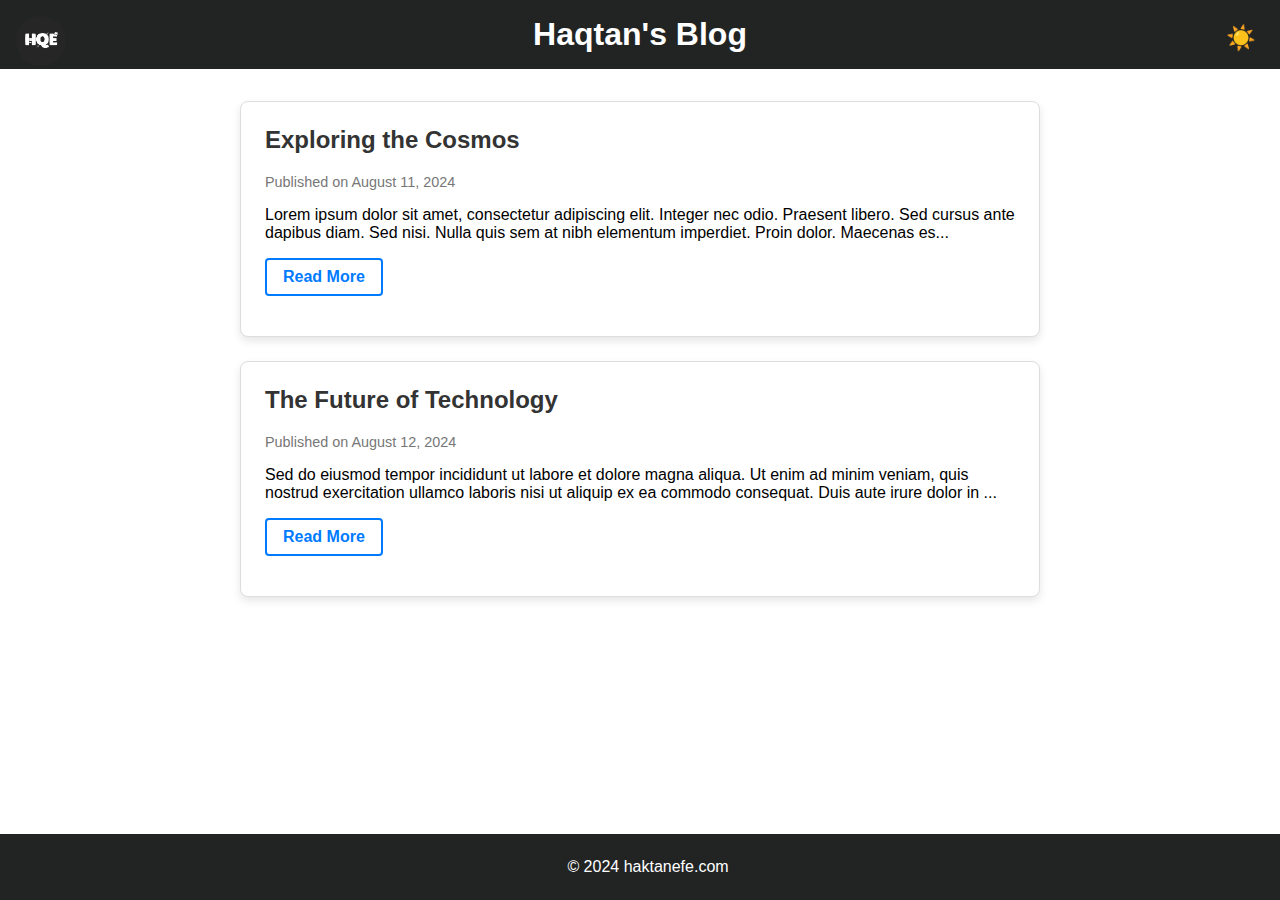
<file: index.html>
<!DOCTYPE html>
<html lang="en">
<head>
    <meta charset="UTF-8">
    <meta name="viewport" content="width=device-width, initial-scale=1.0">
    <title>Haqtan's Blog</title>
    <link rel="stylesheet" href="styles.css">
</head>
<body>
    <header>
        <a href="https://haktanefe.com" id="logo-link">
            <img src="logo.png" alt="My Blog Logo" id="logo">
        </a>
        <h1>Haqtan's Blog</h1>
        <span id="theme-icon">🌙</span>
    </header>
    <main>
        <section id="posts">
            <!-- Blog posts will be loaded here dynamically -->
        </section>
    </main>
    <footer>
        <p>&copy; 2024 haktanefe.com</p>
    </footer>
    <script src="scripts.js"></script>
</body>
</html>
</file>
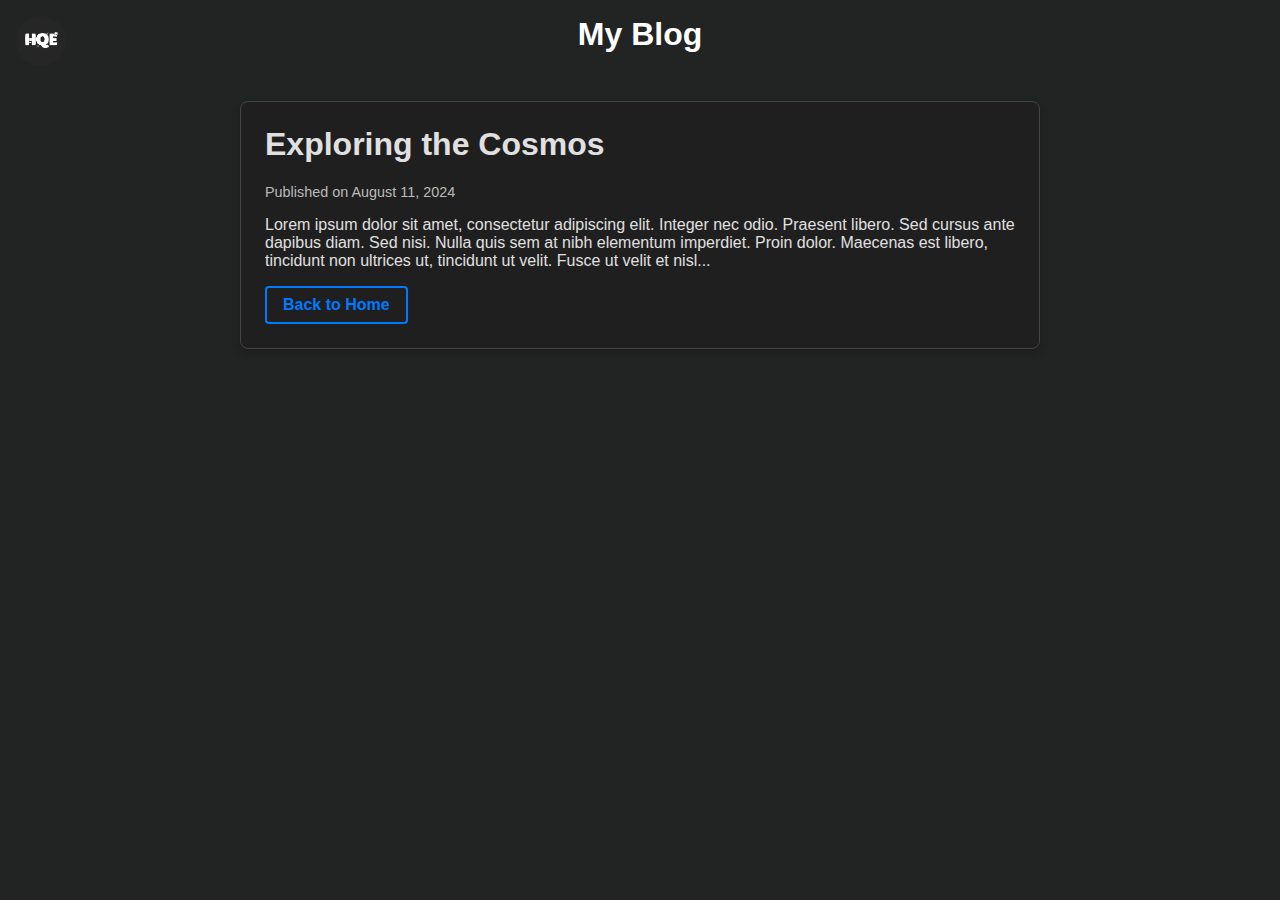
<file: blogs/post1.html>
<!DOCTYPE html>
<html lang="en">
<head>
    <meta charset="UTF-8">
    <meta name="viewport" content="width=device-width, initial-scale=1.0">
    <title>Exploring the Cosmos - My Blog</title>
    <style>
        body {
            font-family: Arial, sans-serif;
            margin: 0;
            padding: 0;
            background-color: rgb(34, 36, 36); /* Dark mode background color */
            color: #e0e0e0; /* Dark mode text color */
        }

        header {
            background: rgb(34, 36, 36); /* Matching background color */
            color: white;
            padding: 1em;
            text-align: center;
            position: relative;
        }

        header h1 {
            margin: 0;
        }

        #logo-link {
            position: absolute;
            top: 1em;
            left: 1em;
        }

        #logo {
            height: 50px;
            width: 50px;
            border-radius: 50%;
            object-fit: cover;
        }

        main {
            padding: 2em;
            max-width: 800px;
            margin: auto;
        }

        .post-detail {
            border: 1px solid #444;
            border-radius: 8px;
            margin-bottom: 1.5em;
            padding: 1.5em;
            background: #1f1f1f;
            box-shadow: 0 4px 8px rgba(0, 0, 0, 0.2);
        }

        .post-detail h1 {
            margin-top: 0;
        }

        .date {
            color: #bbb;
            font-size: 0.9em;
            margin-bottom: 1em;
        }

        #back-link {
            display: inline-block;
            color: #007bff;
            text-decoration: none;
            font-weight: bold;
            border: 2px solid #007bff;
            padding: 0.5em 1em;
            border-radius: 4px;
            transition: background-color 0.3s ease, color 0.3s ease;
        }

        #back-link:hover {
            background-color: #007bff;
            color: #fff;
            text-decoration: none;
        }
    </style>
</head>
<body>
    <header>
        <a href="https://haktanefe.com" id="logo-link">
            <img src="../logo.png" alt="My Blog Logo" id="logo">
        </a>
        <h1>My Blog</h1>
        <!-- No theme toggle icon, as dark mode is fixed -->
    </header>
    <main>
        <section class="post-detail">
            <h1>Exploring the Cosmos</h1>
            <p class="date">Published on August 11, 2024</p>
            <p>Lorem ipsum dolor sit amet, consectetur adipiscing elit. Integer nec odio. Praesent libero. Sed cursus ante dapibus diam. Sed nisi. Nulla quis sem at nibh elementum imperdiet. Proin dolor. Maecenas est libero, tincidunt non ultrices ut, tincidunt ut velit. Fusce ut velit et nisl...</p>
            <!-- The content here is truncated; the full content should be provided -->
            <a id="back-link" href="../index.html">Back to Home</a>
        </section>
    </main>
</body>
</html>
</file>
<file: styles.css>
body {
    font-family: Arial, sans-serif;
    margin: 0;
    padding: 0;
}

header {
    background: rgb(34, 36, 36); /* Matching background color */
    color: white;
    padding: 1em;
    text-align: center;
    position: relative;
}

header h1 {
    margin: 0;
}

#logo-link {
    position: absolute;
    top: 1em;
    left: 1em;
}

#logo {
    height: 50px; /* Adjust the size of the logo as needed */
    width: 50px; /* Ensure the width matches the height for a perfect circle */
    border-radius: 50%; /* Make the image round */
    object-fit: cover; /* Ensure the image covers the area without distortion */
}

#theme-icon {
    position: absolute;
    top: 1em;
    right: 1em;
    cursor: pointer;
    font-size: 1.5em;
}

main {
    padding: 2em;
    max-width: 800px;
    margin: auto;
}

footer {
    background: rgb(34, 36, 36); /* Matching background color */
    color: white;
    text-align: center;
    padding: 0.5em;
    position: fixed;
    width: 100%;
    bottom: 0;
}

.post {
    border: 1px solid #ddd;
    border-radius: 8px; /* Rounded corners for a softer look */
    margin-bottom: 1.5em;
    padding: 1.5em;
    background: #fff; /* White background for the post */
    box-shadow: 0 4px 8px rgba(0, 0, 0, 0.1); /* Subtle shadow for depth */
    transition: box-shadow 0.3s ease-in-out; /* Smooth transition for hover effect */
}

.post:hover {
    box-shadow: 0 6px 12px rgba(0, 0, 0, 0.2); /* Enhanced shadow on hover */
}

.post h2 {
    margin-top: 0;
    color: #333; /* Default color for light mode */
}

.date {
    color: #777;
    font-size: 0.9em;
    margin-bottom: 1em;
}

.read-more {
    color: #007bff;
    text-decoration: none;
    font-weight: bold;
    display: inline-block;
    margin-top: 1em;
    border: 2px solid #007bff; /* Border for better visibility */
    padding: 0.5em 1em;
    border-radius: 4px; /* Rounded corners for the button */
    transition: background-color 0.3s ease, color 0.3s ease; /* Smooth transition */
}

.read-more:hover {
    background-color: #007bff;
    color: #fff;
    text-decoration: none;
}

.post-detail {
    border: 1px solid #ddd;
    border-radius: 8px;
    margin-bottom: 1.5em;
    padding: 1.5em;
    background: #fff;
    box-shadow: 0 4px 8px rgba(0, 0, 0, 0.1);
}

#back-link {
    display: inline-block;
    color: #007bff;
    text-decoration: none;
    font-weight: bold;
    border: 2px solid #007bff;
    padding: 0.5em 1em;
    border-radius: 4px;
    transition: background-color 0.3s ease, color 0.3s ease;
}

#back-link:hover {
    background-color: #007bff;
    color: #fff;
    text-decoration: none;
}

.dark-mode {
    background-color: rgb(34, 36, 36);
    color: #e0e0e0;
}

.dark-mode header, .dark-mode footer {
    background: rgb(34, 36, 36); /* Matching background color */
}

.dark-mode .post, .dark-mode .post-detail {
    background: #1f1f1f; /* Darker background for posts in dark mode */
    border-color: #444;
}

.dark-mode .post h2 {
    color: #fff; /* White color for post titles in dark mode */
}

.dark-mode .read-more, .dark-mode #back-link {
    border-color: #007bff;
    color: #007bff;
}

.dark-mode .read-more:hover, .dark-mode #back-link:hover {
    background-color: #007bff;
    color: #fff;
}
</file>
